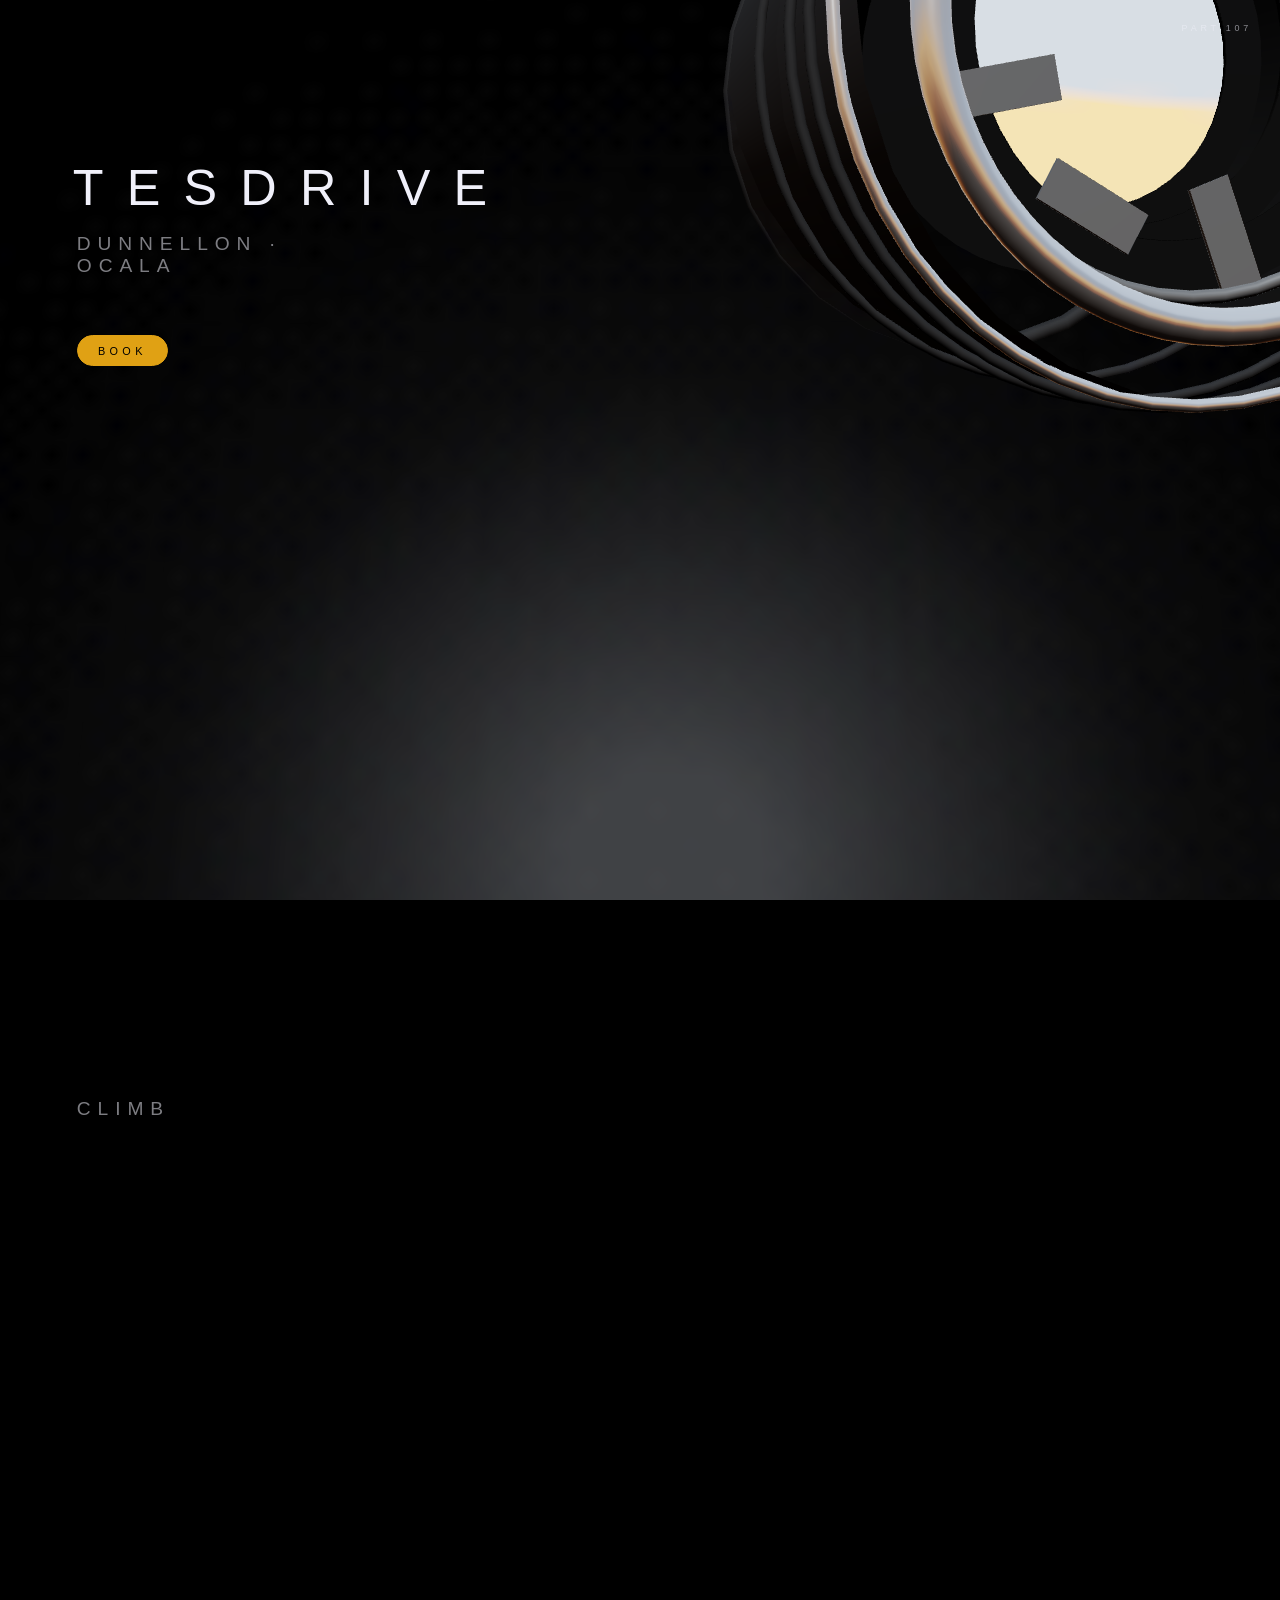
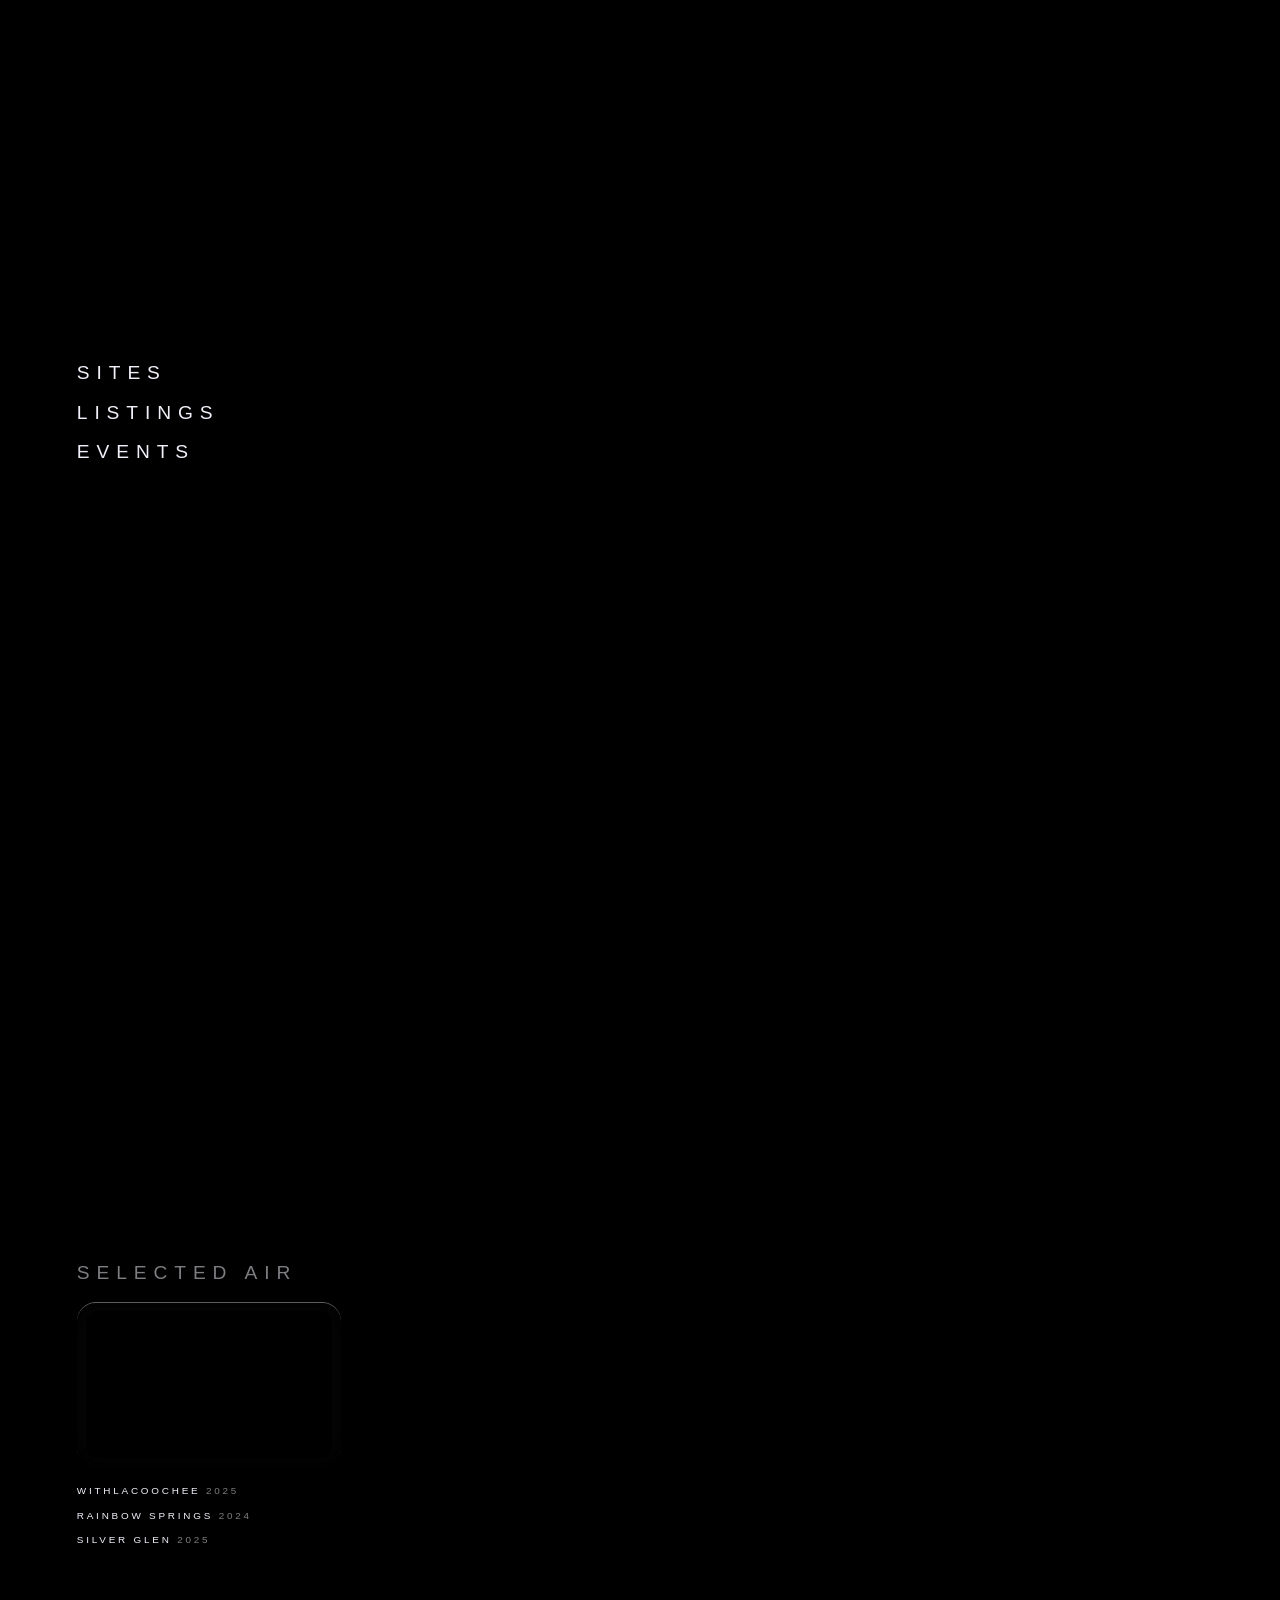
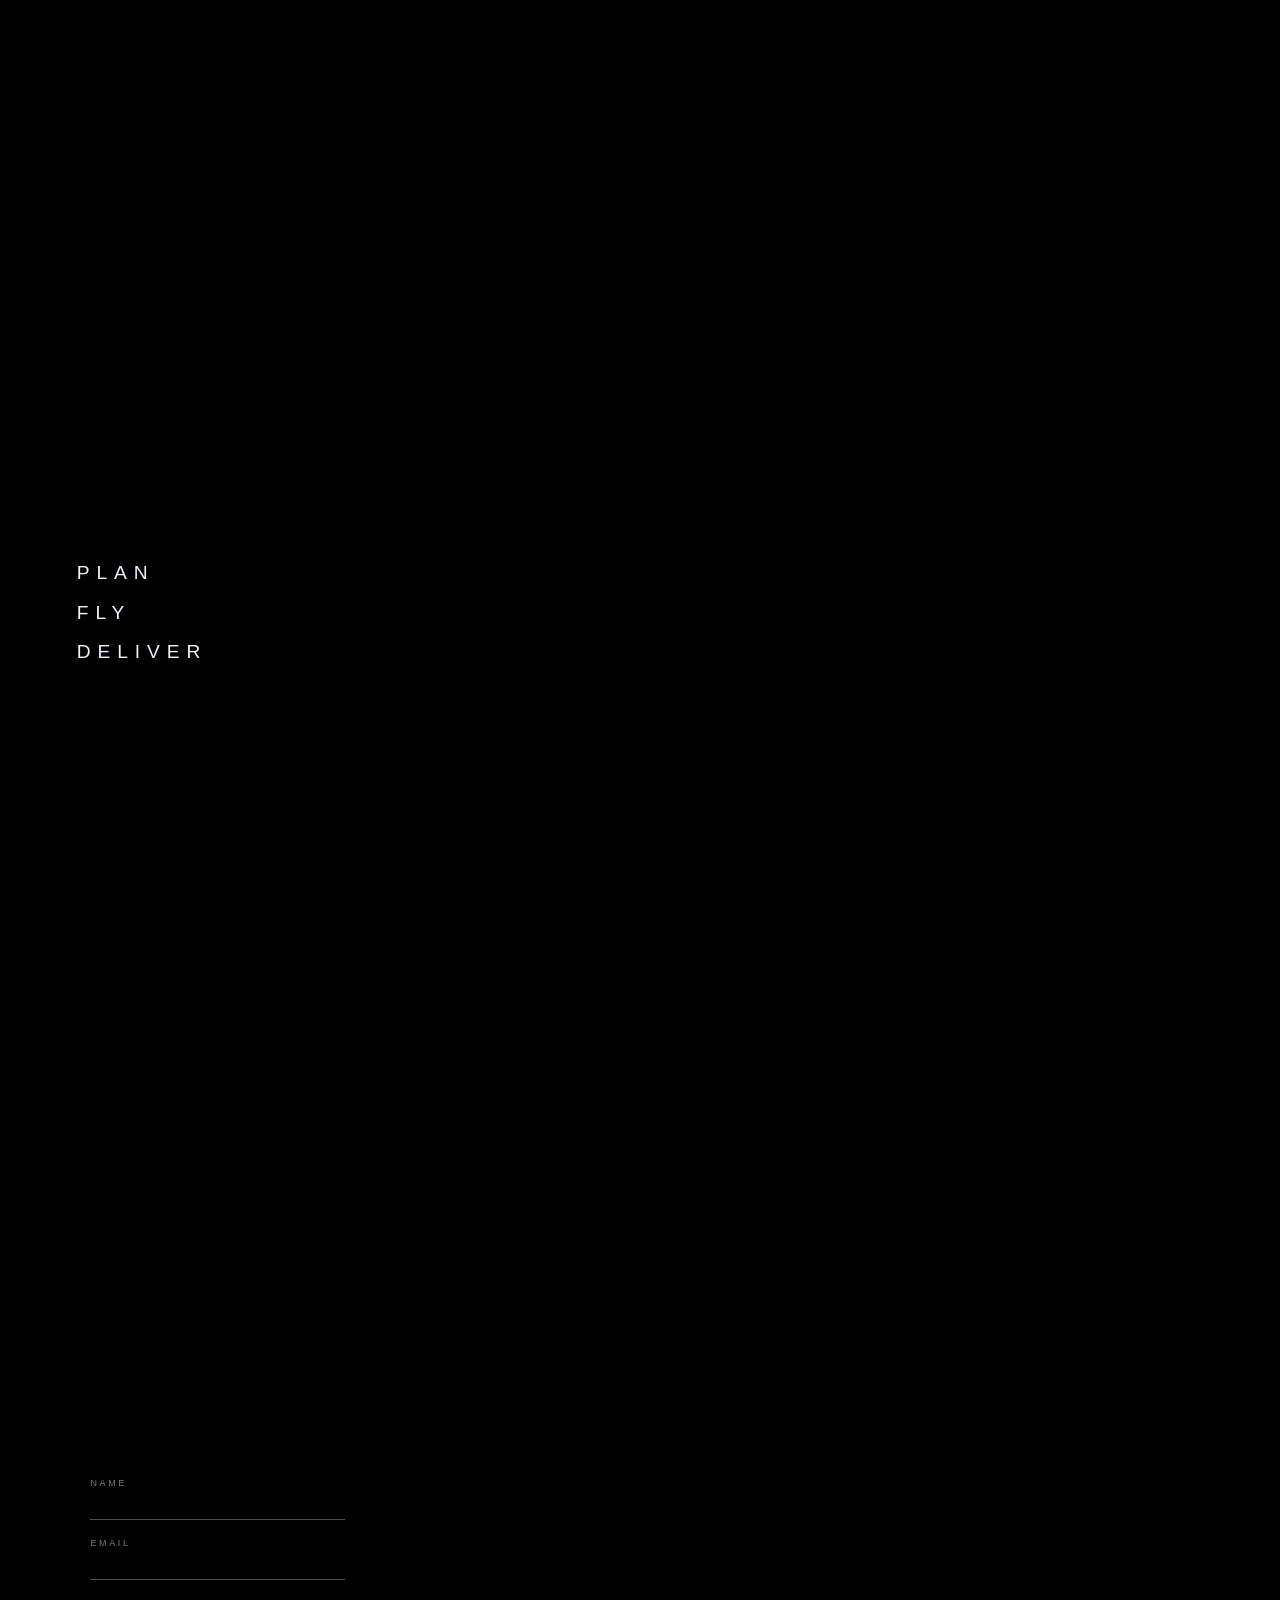
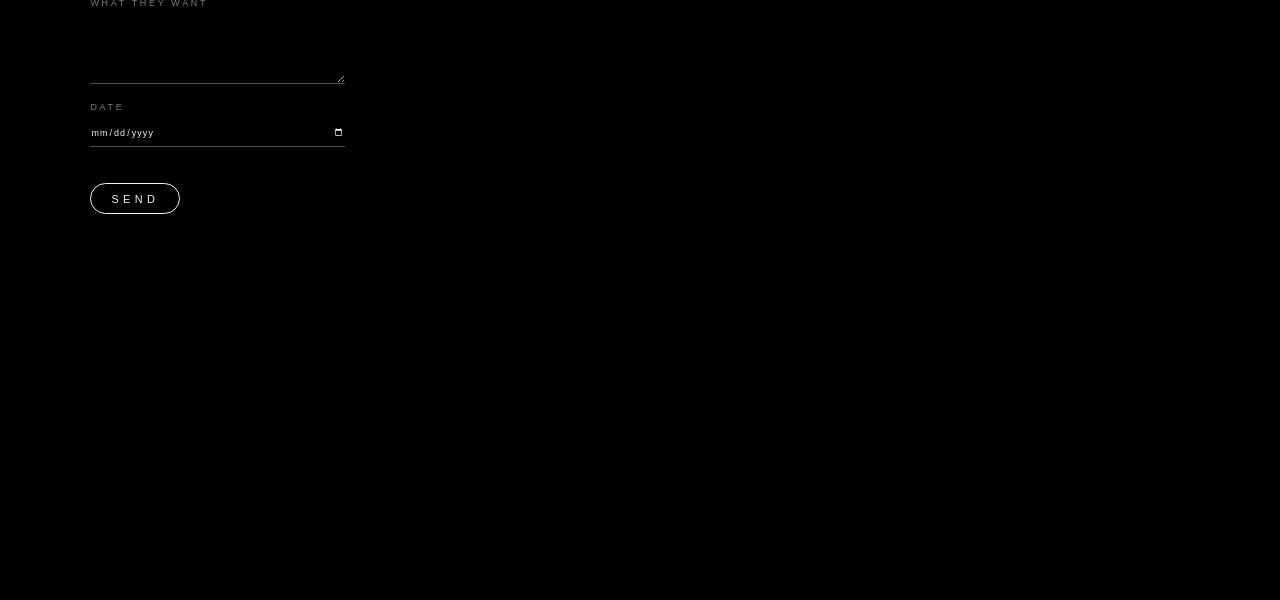
<file: index.html>
<!DOCTYPE html>
<html lang="en">
<head>
  <meta charset="utf-8">
  <meta name="viewport" content="width=device-width, initial-scale=1, viewport-fit=cover">
  <title>TESDRIVE</title>
  <meta name="description" content="TesDrive · Dunnellon · Ocala">
  <meta name="theme-color" content="#000000">
  <link rel="icon" href="data:image/svg+xml,%3Csvg xmlns='http://www.w3.org/2000/svg' viewBox='0 0 32 32'%3E%3Crect fill='%23000' width='32' height='32'/%3E%3C/svg%3E">
  <link rel="stylesheet" href="./css/site.css">
</head>
<body>
  <canvas id="stage" aria-hidden="true"></canvas>

  <nav class="hud"><p>PART 107</p></nav>

  <main id="decks">
    <section class="beat" id="deck" data-beat="0">
      <div class="overlay">
        <h1>TESDRIVE</h1>
        <p class="place">DUNNELLON · OCALA</p>
        <a class="book" href="mailto:deadlysinsutube@gmail.com?subject=%5BTesDrive%20inquiry%5D">BOOK</a>
      </div>
    </section>

    <section class="beat" id="climb" data-beat="1">
      <div class="overlay">
        <p class="coord">CLIMB</p>
      </div>
    </section>

    <section class="beat" id="windows" data-beat="2">
      <div class="overlay">
        <p>SITES</p>
        <p>LISTINGS</p>
        <p>EVENTS</p>
      </div>
    </section>

    <section class="beat" id="selected" data-beat="3">
      <div class="overlay overlay-stills">
        <p class="kicker">SELECTED AIR</p>
        <figure class="well">
          <div class="well-still"></div>
          <div class="well-crystal" aria-hidden="true"></div>
        </figure>
        <ul class="stills">
          <li>WITHLACOOCHEE <span>2025</span></li>
          <li>RAINBOW SPRINGS <span>2024</span></li>
          <li>SILVER GLEN <span>2025</span></li>
        </ul>
      </div>
    </section>

    <section class="beat" id="how" data-beat="4">
      <div class="overlay">
        <p>PLAN</p>
        <p>FLY</p>
        <p>DELIVER</p>
      </div>
    </section>

    <section class="beat" id="book" data-beat="5">
      <div class="overlay">
        <form id="inquire" action="mailto:deadlysinsutube@gmail.com" method="post" enctype="text/plain">
          <label>NAME
            <input name="name" type="text" autocomplete="name" required>
          </label>
          <label>EMAIL
            <input name="email" type="email" autocomplete="email" required>
          </label>
          <label>WHAT THEY WANT
            <textarea name="want" rows="3" required></textarea>
          </label>
          <label>DATE
            <input name="date" type="date" required>
          </label>
          <button class="ghost" type="submit">SEND</button>
        </form>
      </div>
    </section>
  </main>

  <script type="importmap">
    { "imports": { "three": "./vendor/three.module.js" } }
  </script>
  <script type="module" src="./js/main.js?v=w2"></script>
</body>
</html>
</file>
<file: css/site.css>
:root {
  color-scheme: dark;
  --void: #000;
  --type: #f0f0fa;
  --mute: rgba(240, 240, 250, 0.52);
  --line: rgba(240, 240, 250, 0.32);
  --amber: #e0a114;
}

*,
*::before,
*::after {
  box-sizing: border-box;
  margin: 0;
  padding: 0;
}

html,
body {
  background: var(--void);
  color: var(--type);
  min-height: 100%;
}

html {
  scroll-behavior: auto;
}

body {
  font-family: "Helvetica Neue", Helvetica, Arial, sans-serif;
  font-weight: 400;
  letter-spacing: 0.3em;
  text-transform: uppercase;
  -webkit-font-smoothing: antialiased;
  -moz-osx-font-smoothing: grayscale;
  touch-action: pan-y;
}

#stage {
  position: fixed;
  inset: 0;
  width: 100%;
  height: 100%;
  display: block;
  z-index: 0;
  pointer-events: none;
  background: #000;
}

.hud {
  position: fixed;
  top: max(1.1rem, env(safe-area-inset-top));
  right: max(1.2rem, env(safe-area-inset-right));
  z-index: 3;
  pointer-events: none;
  padding: 0.35rem 0.55rem;
  -webkit-backdrop-filter: none;
  backdrop-filter: none;
}

.hud p {
  font-size: 0.56rem;
  font-weight: 400;
  letter-spacing: 0.42em;
  color: var(--type);
  opacity: 0.55;
}

main {
  position: relative;
  z-index: 1;
}

.beat {
  min-height: 100vh;
  min-height: 100dvh;
  width: 100%;
  display: flex;
  align-items: flex-start;
}

.overlay {
  width: min(34vw, 28rem);
  padding: 18vh 6vw 10vh;
  pointer-events: none;
}

.overlay p {
  font-weight: 400;
  font-size: clamp(0.9rem, 1.8vw, 1.2rem);
  letter-spacing: 0.36em;
  margin-bottom: 1.1rem;
}

.overlay a,
.overlay button,
.overlay input,
.overlay textarea,
.overlay label {
  pointer-events: auto;
}

h1 {
  font-size: clamp(1.8rem, 4vw, 3.15rem);
  font-weight: 400;
  letter-spacing: 0.46em;
  line-height: 1.05;
  margin-left: -0.08em;
}

.place {
  margin-top: 1.15rem;
  margin-bottom: 0;
  font-size: 0.68rem;
  letter-spacing: 0.38em;
  color: var(--mute);
}

.book,
.ghost {
  display: inline-block;
  margin-top: 2.5rem;
  padding: 0.82em 1.85em 0.78em;
  border-radius: 999px;
  text-decoration: none;
  letter-spacing: 0.4em;
  font-size: 0.68rem;
  font-weight: 400;
  font-family: inherit;
  text-transform: uppercase;
  -webkit-backdrop-filter: none;
  backdrop-filter: none;
}

.book {
  border: 1px solid var(--amber);
  color: #000;
  background: var(--amber);
}

.ghost {
  border: 1px solid var(--type);
  color: var(--type);
  background: transparent;
}

.book:hover,
.book:focus-visible,
.ghost:hover,
.ghost:focus-visible {
  outline: none;
}

.coord {
  margin-top: 4vh;
  font-size: 0.58rem;
  letter-spacing: 0.28em;
  color: var(--mute);
}

.kicker {
  font-size: 0.58rem;
  letter-spacing: 0.4em;
  color: var(--mute);
  margin-bottom: 2rem;
}

.overlay-stills {
  width: min(52vw, 34rem);
}

.stills {
  list-style: none;
  display: flex;
  flex-direction: column;
  gap: 0.85rem;
  margin-top: 1.15rem;
}

.stills li {
  font-size: 0.62rem;
  letter-spacing: 0.28em;
}

.stills span {
  color: var(--mute);
}

.well {
  position: relative;
  width: min(100%, 16.5rem);
  aspect-ratio: 16 / 10;
  margin: 0;
  overflow: hidden;
  border-radius: 1.15rem;
  background: #070708;
  -webkit-backdrop-filter: none;
  backdrop-filter: none;
}

.well-still {
  position: absolute;
  inset: 9px;
  z-index: 0;
  border-radius: 0.75rem;
  background: #000;
}

.well-crystal {
  position: absolute;
  inset: 0;
  z-index: 1;
  pointer-events: none;
  border-radius: inherit;
  box-shadow:
    inset 0 1px 0 rgba(240, 240, 250, 0.38),
    inset 0 -12px 20px rgba(0, 0, 0, 0.88),
    inset 0 14px 22px rgba(0, 0, 0, 0.55);
}

form {
  display: flex;
  flex-direction: column;
  gap: 1.15rem;
  width: min(100%, 22rem);
  padding: 1rem 0.85rem 1.1rem;
  -webkit-backdrop-filter: none;
  backdrop-filter: none;
}

form label {
  display: block;
  font-size: 0.56rem;
  font-weight: 400;
  letter-spacing: 0.3em;
  color: var(--mute);
}

form input,
form textarea {
  display: block;
  width: 100%;
  margin-top: 0.5rem;
  background: transparent;
  border: none;
  border-bottom: 1px solid var(--line);
  border-radius: 0;
  color: var(--type);
  font: inherit;
  font-weight: 400;
  letter-spacing: 0.12em;
  text-transform: none;
  padding: 0.4rem 0;
  appearance: none;
  box-shadow: none;
}

form textarea {
  min-height: 4.2rem;
  resize: vertical;
}

form input:focus,
form textarea:focus {
  outline: none;
  border-bottom-color: var(--type);
}

form .ghost {
  align-self: flex-start;
  margin-top: 1.1rem;
  cursor: pointer;
}

@media (max-width: 780px) {
  .overlay {
    width: min(92vw, 28rem);
    padding: 16vh 8vw 12vh;
  }

  h1 {
    letter-spacing: 0.34em;
  }

  .hud p {
    letter-spacing: 0.32em;
  }
}
</file>
